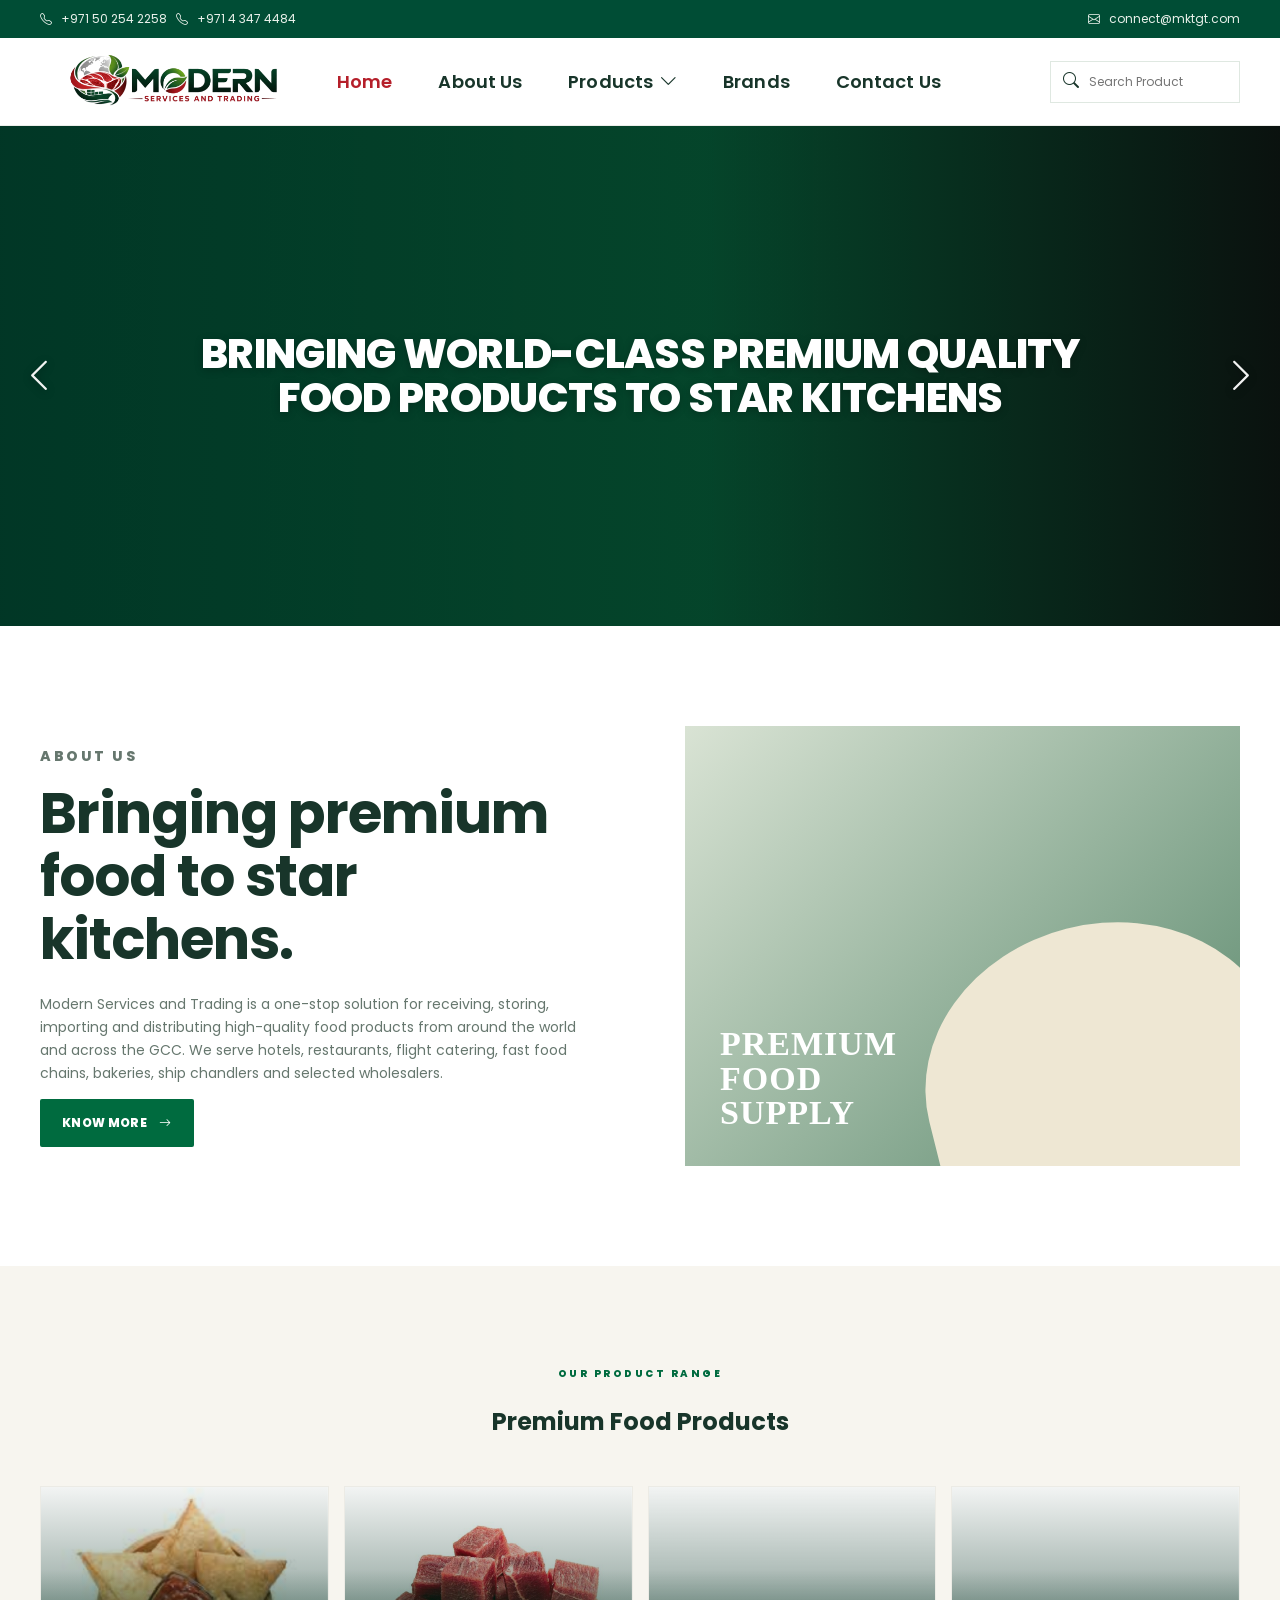
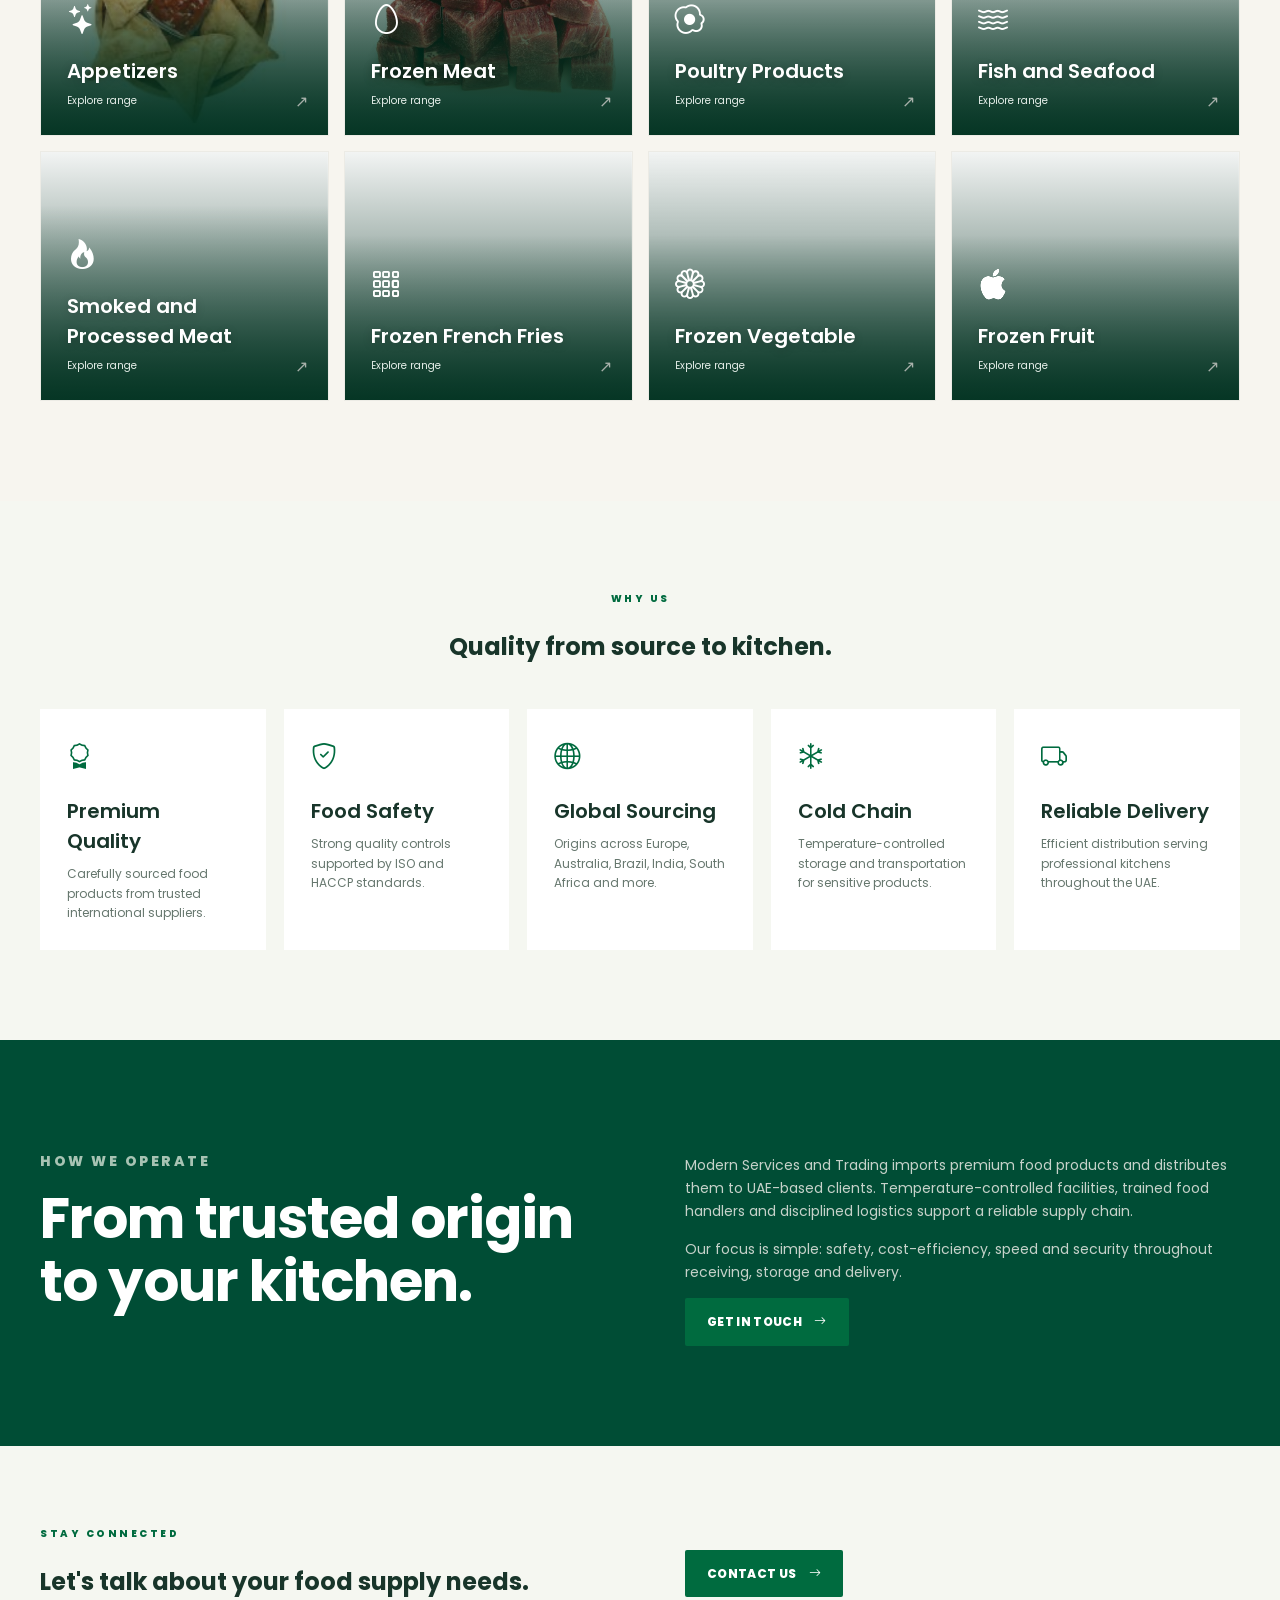
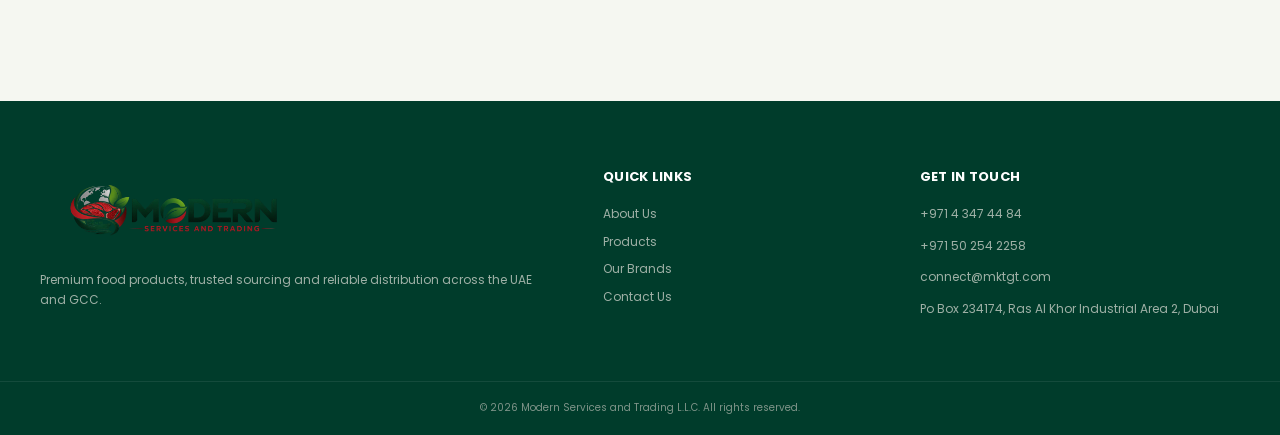
<file: index.html>
<!DOCTYPE html>
<html lang="en">
 <head>
  <meta charset="utf-8"/>
  <meta content="width=device-width,initial-scale=1" name="viewport"/>
  <meta content="Modern Services and Trading - premium food products and distribution across UAE and GCC" name="description"/>
  <title>
   Modern Services and Trading
  </title>
  <link href="css/style.css" rel="stylesheet"/>
  <link href="https://cdn.jsdelivr.net/npm/bootstrap-icons@1.11.3/font/bootstrap-icons.min.css" rel="stylesheet"/>
 </head>
 <body>
  <div id="siteHeader">
  </div>
  <main>
   <section class="hero" id="heroSlider">
   </section>
   <div class="hero-dots" id="heroDots">
   </div>
   <section class="section">
    <div class="container split">
     <div>
      <p class="eyebrow">
       ABOUT US
      </p>
      <h2>
       Bringing premium food to star kitchens.
      </h2>
      <p>
       Modern Services and Trading is a one-stop solution for receiving, storing, importing and distributing high-quality food products from around the world and across the GCC. We serve hotels, restaurants, flight catering, fast food chains, bakeries, ship chandlers and selected wholesalers.
      </p>
      <a class="btn" href="about.html">
       KNOW MORE
       <i class="bi bi-arrow-right">
       </i>
      </a>
     </div>
     <div class="photo">
     </div>
    </div>
   </section>
   <section class="category-section">
    <div class="container">
     <p class="eyebrow center">
      OUR PRODUCT RANGE
     </p>
     <h2 class="center">
      Premium Food Products
     </h2>
     <div class="category-grid" id="homeCategories">
     </div>
    </div>
   </section>
   <section class="feature-strip">
    <div class="container">
     <p class="eyebrow center">
      WHY US
     </p>
     <h2 class="center">
      Quality from source to kitchen.
     </h2>
     <div class="feature-grid">
      <article class="feature">
       <i class="bi bi-award">
       </i>
       <h3>
        Premium Quality
       </h3>
       <p>
        Carefully sourced food products from trusted international suppliers.
       </p>
      </article>
      <article class="feature">
       <i class="bi bi-shield-check">
       </i>
       <h3>
        Food Safety
       </h3>
       <p>
        Strong quality controls supported by ISO and HACCP standards.
       </p>
      </article>
      <article class="feature">
       <i class="bi bi-globe2">
       </i>
       <h3>
        Global Sourcing
       </h3>
       <p>
        Origins across Europe, Australia, Brazil, India, South Africa and more.
       </p>
      </article>
      <article class="feature">
       <i class="bi bi-snow">
       </i>
       <h3>
        Cold Chain
       </h3>
       <p>
        Temperature-controlled storage and transportation for sensitive products.
       </p>
      </article>
      <article class="feature">
       <i class="bi bi-truck">
       </i>
       <h3>
        Reliable Delivery
       </h3>
       <p>
        Efficient distribution serving professional kitchens throughout the UAE.
       </p>
      </article>
     </div>
    </div>
   </section>
   <section class="dark">
    <div class="container split">
     <div>
      <p class="eyebrow">
       HOW WE OPERATE
      </p>
      <h2>
       From trusted origin to your kitchen.
      </h2>
     </div>
     <div>
      <p>
       Modern Services and Trading imports premium food products and distributes them to UAE-based clients. Temperature-controlled facilities, trained food handlers and disciplined logistics support a reliable supply chain.
      </p>
      <p>
       Our focus is simple: safety, cost-efficiency, speed and security throughout receiving, storage and delivery.
      </p>
      <a class="btn" href="contact.html">
       GET IN TOUCH
       <i class="bi bi-arrow-right">
       </i>
      </a>
     </div>
    </div>
   </section>
   <section class="cta">
    <div class="container split">
     <div>
      <p class="eyebrow">
       STAY CONNECTED
      </p>
      <h2>
       Let's talk about your food supply needs.
      </h2>
     </div>
     <div>
      <a class="btn" href="contact.html">
       CONTACT US
       <i class="bi bi-arrow-right">
       </i>
      </a>
     </div>
    </div>
   </section>
  </main>
  <div id="siteFooter">
  </div>
  <script src="https://code.jquery.com/jquery-3.7.1.min.js">
  </script>
  <script src="js/data.js">
  </script>
  <script src="js/main.js">
  </script>
 </body>
</html>
</file>
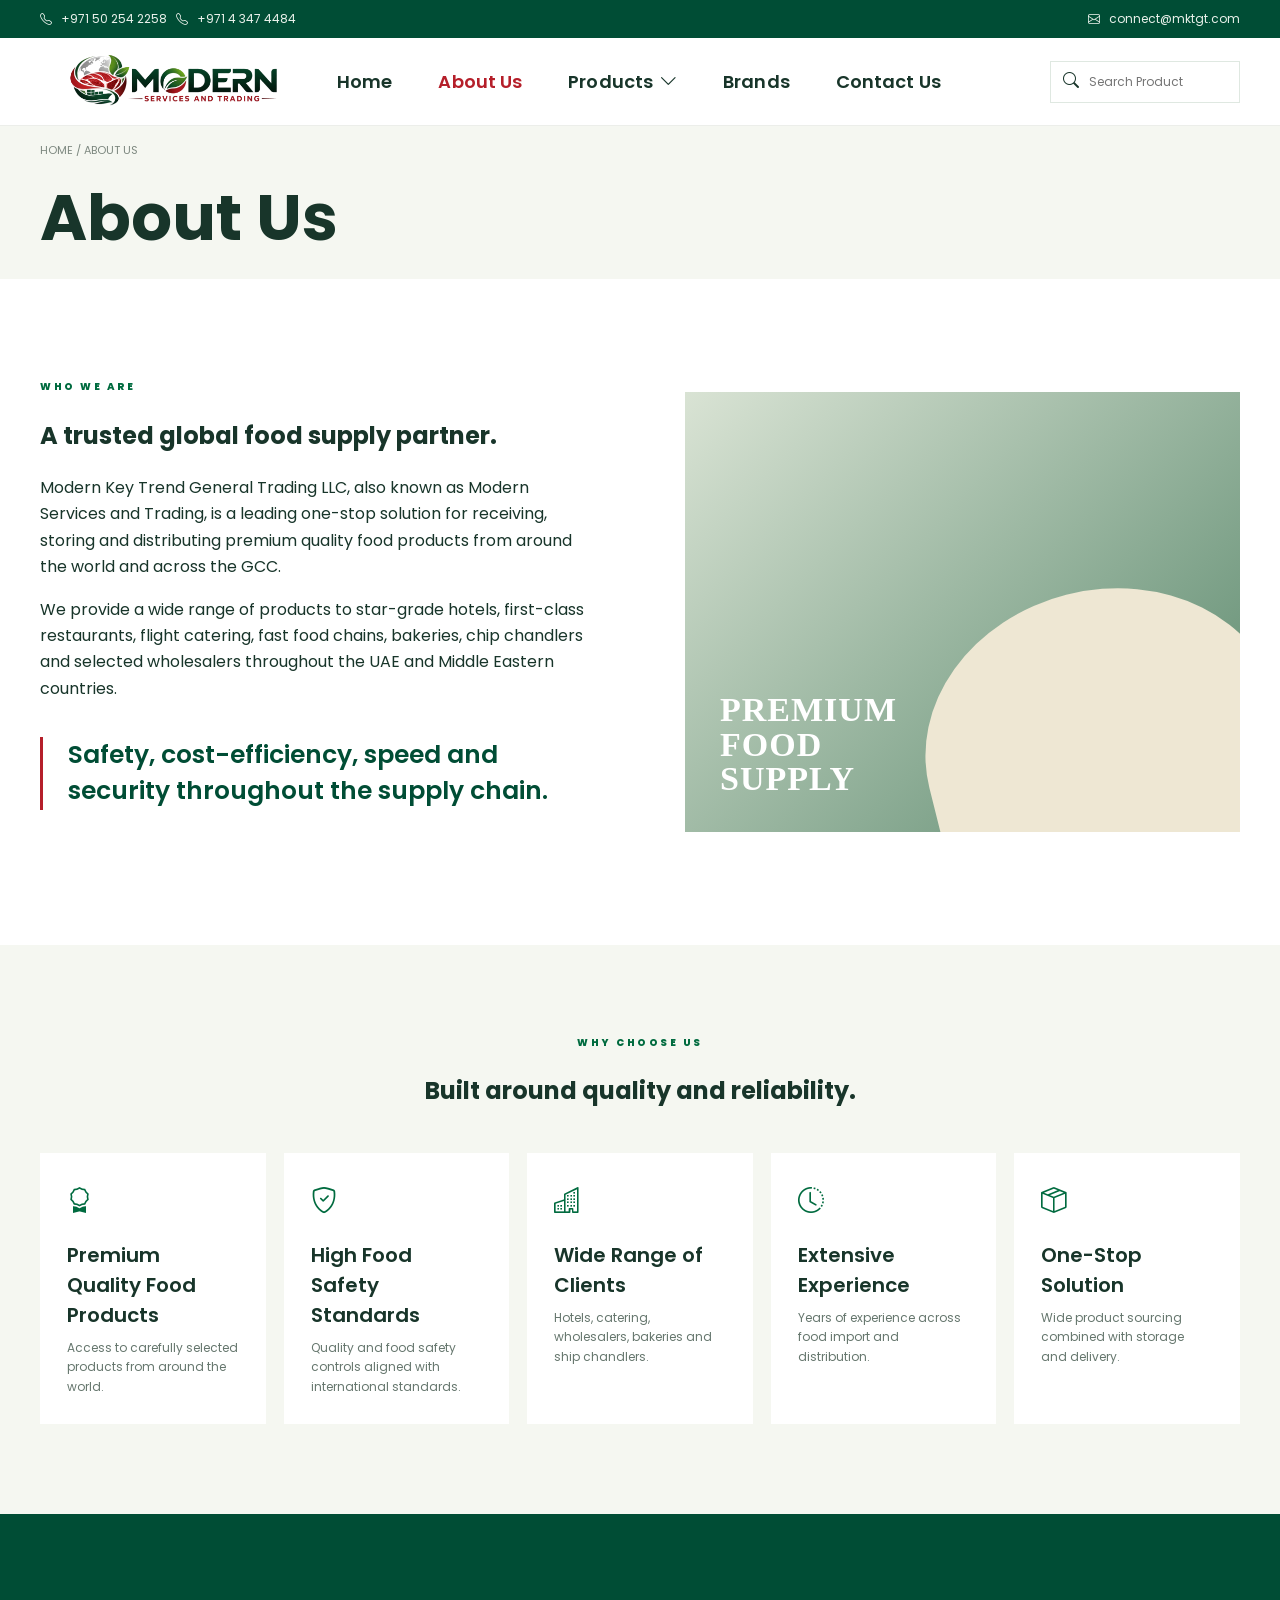
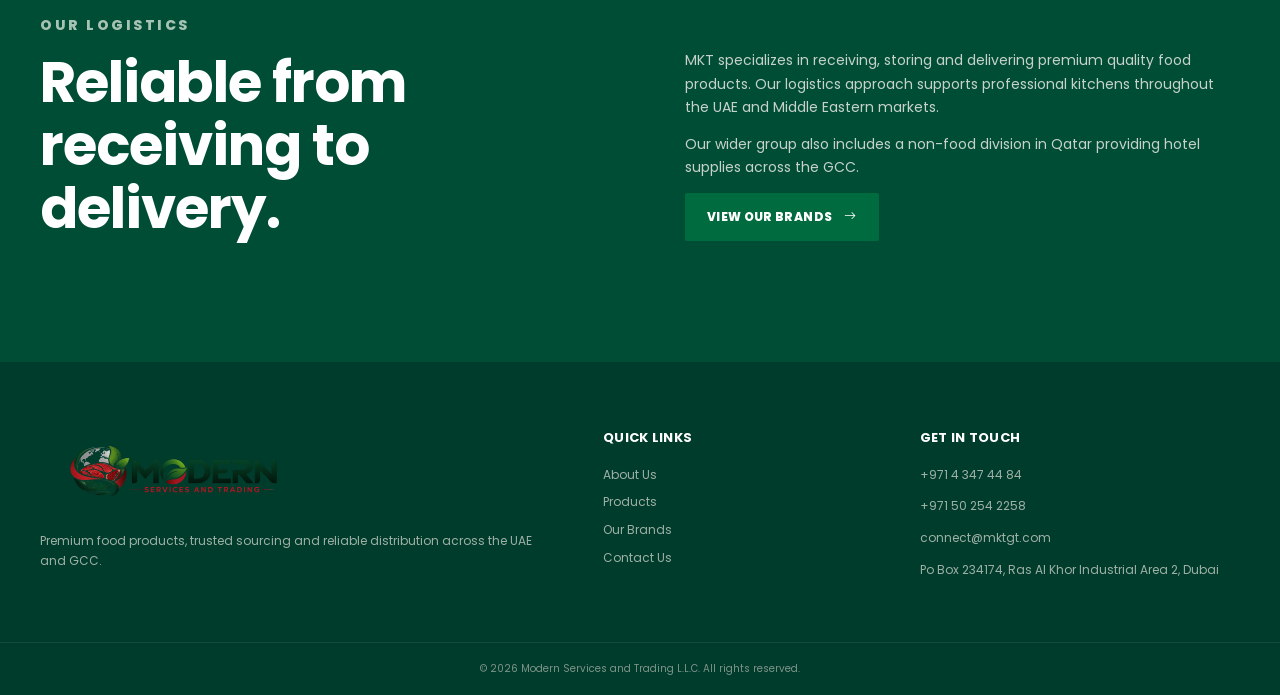
<file: about.html>
<!DOCTYPE html>
<html lang="en">
 <head>
  <meta charset="utf-8"/>
  <meta content="width=device-width,initial-scale=1" name="viewport"/>
  <title>
   About Us | Modern Services and Trading
  </title>
  <link href="css/style.css" rel="stylesheet"/>
  <link href="https://cdn.jsdelivr.net/npm/bootstrap-icons@1.11.3/font/bootstrap-icons.min.css" rel="stylesheet"/>
 </head>
 <body>
  <div id="siteHeader">
  </div>
  <main>
   <section class="pagehero">
    <div class="container">
     <p class="breadcrumbs">
      HOME / ABOUT US
     </p>
     <h1>
      About Us
     </h1>
    </div>
   </section>
   <section class="about-content">
    <div class="container split">
     <div>
      <p class="eyebrow">
       WHO WE ARE
      </p>
      <h2>
       A trusted global food supply partner.
      </h2>
      <p>
       Modern Key Trend General Trading LLC, also known as Modern Services and Trading, is a leading one-stop solution for receiving, storing and distributing premium quality food products from around the world and across the GCC.
      </p>
      <p>
       We provide a wide range of products to star-grade hotels, first-class restaurants, flight catering, fast food chains, bakeries, chip chandlers and selected wholesalers throughout the UAE and Middle Eastern countries.
      </p>
      <blockquote class="quote">
       Safety, cost-efficiency, speed and security throughout the supply chain.
      </blockquote>
     </div>
     <div class="photo">
     </div>
    </div>
   </section>
   <section class="feature-strip">
    <div class="container">
     <p class="eyebrow center">
      WHY CHOOSE US
     </p>
     <h2 class="center">
      Built around quality and reliability.
     </h2>
     <div class="feature-grid">
      <article class="feature">
       <i class="bi bi-award">
       </i>
       <h3>
        Premium Quality Food Products
       </h3>
       <p>
        Access to carefully selected products from around the world.
       </p>
      </article>
      <article class="feature">
       <i class="bi bi-shield-check">
       </i>
       <h3>
        High Food Safety Standards
       </h3>
       <p>
        Quality and food safety controls aligned with international standards.
       </p>
      </article>
      <article class="feature">
       <i class="bi bi-buildings">
       </i>
       <h3>
        Wide Range of Clients
       </h3>
       <p>
        Hotels, catering, wholesalers, bakeries and ship chandlers.
       </p>
      </article>
      <article class="feature">
       <i class="bi bi-clock-history">
       </i>
       <h3>
        Extensive Experience
       </h3>
       <p>
        Years of experience across food import and distribution.
       </p>
      </article>
      <article class="feature">
       <i class="bi bi-box-seam">
       </i>
       <h3>
        One-Stop Solution
       </h3>
       <p>
        Wide product sourcing combined with storage and delivery.
       </p>
      </article>
     </div>
    </div>
   </section>
   <section class="dark">
    <div class="container split">
     <div>
      <p class="eyebrow">
       OUR LOGISTICS
      </p>
      <h2>
       Reliable from receiving to delivery.
      </h2>
     </div>
     <div>
      <p>
       MKT specializes in receiving, storing and delivering premium quality food products. Our logistics approach supports professional kitchens throughout the UAE and Middle Eastern markets.
      </p>
      <p>
       Our wider group also includes a non-food division in Qatar providing hotel supplies across the GCC.
      </p>
      <a class="btn" href="brands.html">
       VIEW OUR BRANDS
       <i class="bi bi-arrow-right">
       </i>
      </a>
     </div>
    </div>
   </section>
  </main>
  <div id="siteFooter">
  </div>
  <script src="https://code.jquery.com/jquery-3.7.1.min.js">
  </script>
  <script src="js/data.js">
  </script>
  <script src="js/main.js">
  </script>
 </body>
</html>
</file>
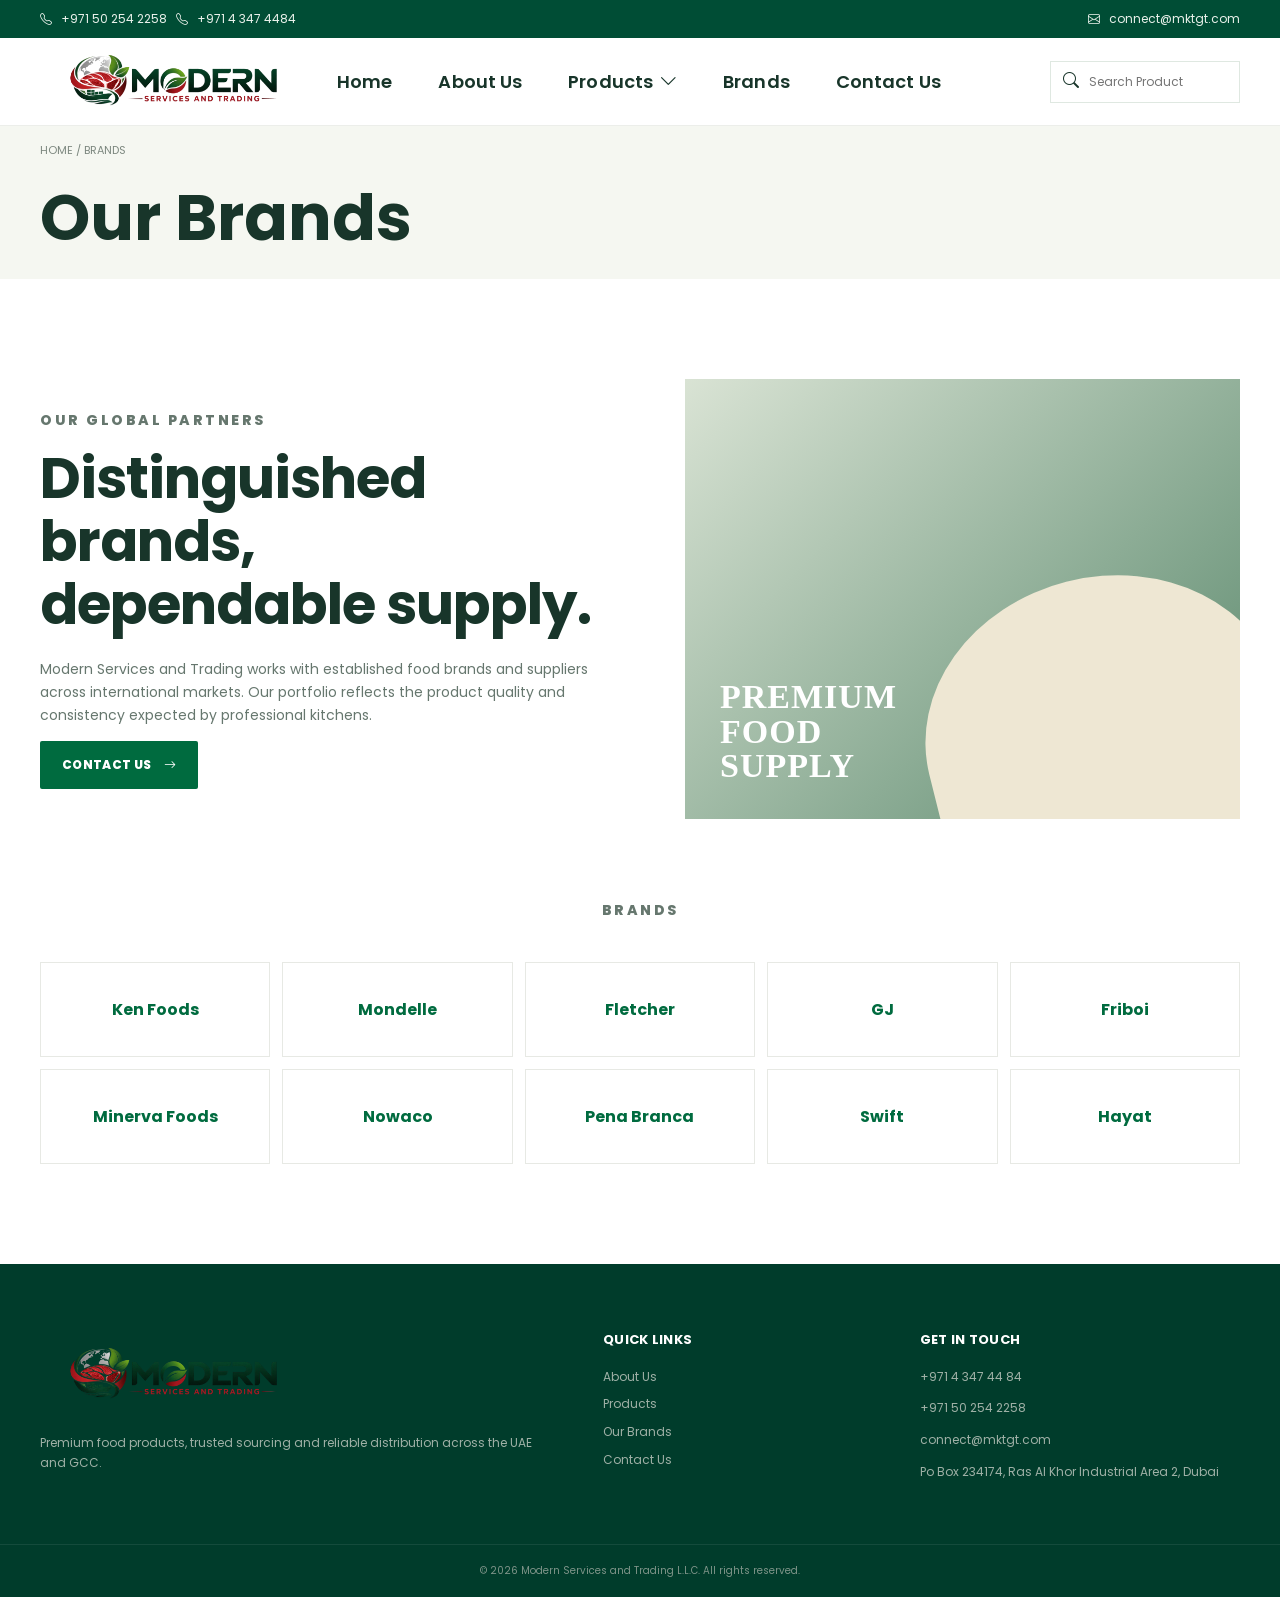
<file: brands.html>
<!DOCTYPE html>
<html lang="en">
 <head>
  <meta charset="utf-8"/>
  <meta content="width=device-width,initial-scale=1" name="viewport"/>
  <title>
   Brands | Modern Services and Trading
  </title>
  <link href="css/style.css" rel="stylesheet"/>
  <link href="https://cdn.jsdelivr.net/npm/bootstrap-icons@1.11.3/font/bootstrap-icons.min.css" rel="stylesheet"/>
 </head>
 <body>
  <div id="siteHeader">
  </div>
  <main>
   <section class="pagehero">
    <div class="container">
     <p class="breadcrumbs">
      HOME / BRANDS
     </p>
     <h1>
      Our Brands
     </h1>
    </div>
   </section>
   <section class="section">
    <div class="container split">
     <div>
      <p class="eyebrow">
       OUR GLOBAL PARTNERS
      </p>
      <h2>
       Distinguished brands, dependable supply.
      </h2>
      <p>
       Modern Services and Trading works with established food brands and suppliers across international markets. Our portfolio reflects the product quality and consistency expected by professional kitchens.
      </p>
      <a class="btn" href="contact.html">
       CONTACT US
       <i class="bi bi-arrow-right">
       </i>
      </a>
     </div>
     <div class="photo">
     </div>
    </div>
    <div class="container" style="margin-top:80px">
     <p class="eyebrow center">
      BRANDS
     </p>
     <div class="brand-row" id="brandsGrid">
     </div>
    </div>
   </section>
  </main>
  <div id="siteFooter">
  </div>
  <script src="https://code.jquery.com/jquery-3.7.1.min.js">
  </script>
  <script src="js/data.js">
  </script>
  <script src="js/main.js">
  </script>
 </body>
</html>
</file>
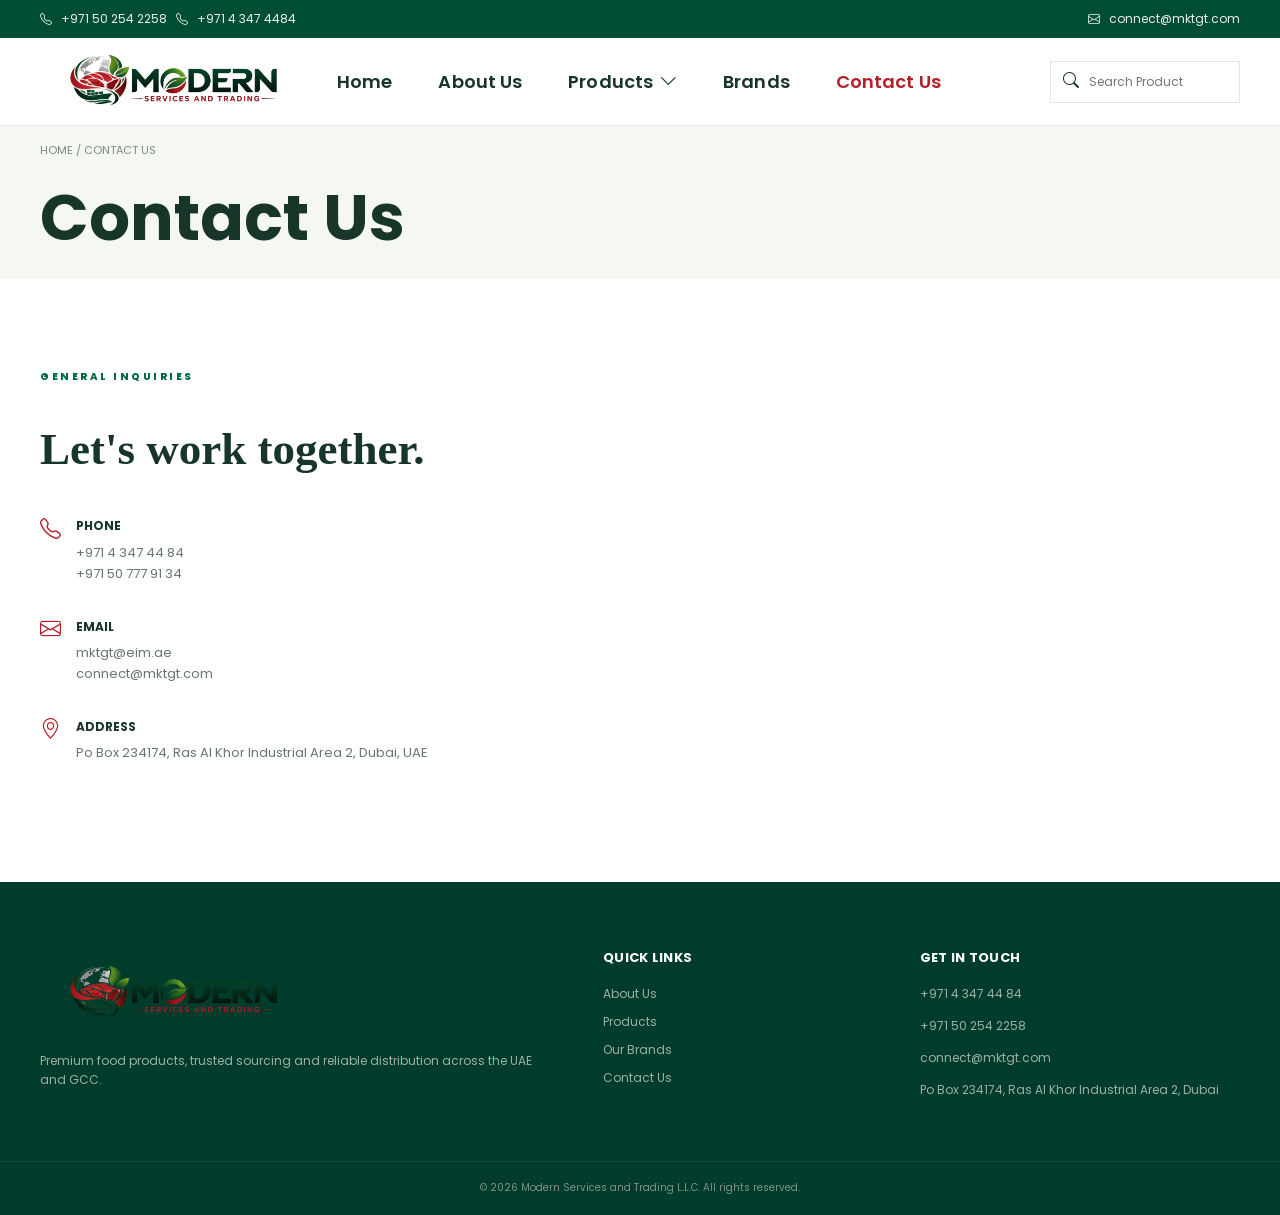
<file: contact.html>
<!DOCTYPE html>
<html lang="en">
 <head>
  <meta charset="utf-8"/>
  <meta content="width=device-width,initial-scale=1" name="viewport"/>
  <title>
   Contact Us | Modern Services and Trading
  </title>
  <link href="css/style.css" rel="stylesheet"/>
  <link href="https://cdn.jsdelivr.net/npm/bootstrap-icons@1.11.3/font/bootstrap-icons.min.css" rel="stylesheet"/>
 </head>
 <body>
  <div id="siteHeader">
  </div>
  <main>
   <section class="pagehero">
    <div class="container">
     <p class="breadcrumbs">
      HOME / CONTACT US
     </p>
     <h1>
      Contact Us
     </h1>
    </div>
   </section>
   <section class="contact-grid container">
    <div>
     <p class="eyebrow">
      GENERAL INQUIRIES
     </p>
     <h2 style="font:600 45px Georgia,serif">
      Let's work together.
     </h2>
     <div class="contact-item">
      <i class="bi bi-telephone">
      </i>
      <div>
       <strong>
        PHONE
       </strong>
       <p>
        +971 4 347 44 84
        <br/>
        +971 50 777 91 34
       </p>
      </div>
     </div>
     <div class="contact-item">
      <i class="bi bi-envelope">
      </i>
      <div>
       <strong>
        EMAIL
       </strong>
       <p>
        mktgt@eim.ae
        <br/>
        connect@mktgt.com
       </p>
      </div>
     </div>
     <div class="contact-item">
      <i class="bi bi-geo-alt">
      </i>
      <div>
       <strong>
        ADDRESS
       </strong>
       <p>
        Po Box 234174, Ras Al Khor Industrial Area 2, Dubai, UAE
       </p>
      </div>
     </div>
    </div>
    
   </section>
  </main>
  <div id="siteFooter">
  </div>
  <script src="https://code.jquery.com/jquery-3.7.1.min.js">
  </script>
  <script src="js/data.js">
  </script>
  <script src="js/main.js">
  </script>
 </body>
</html>
</file>
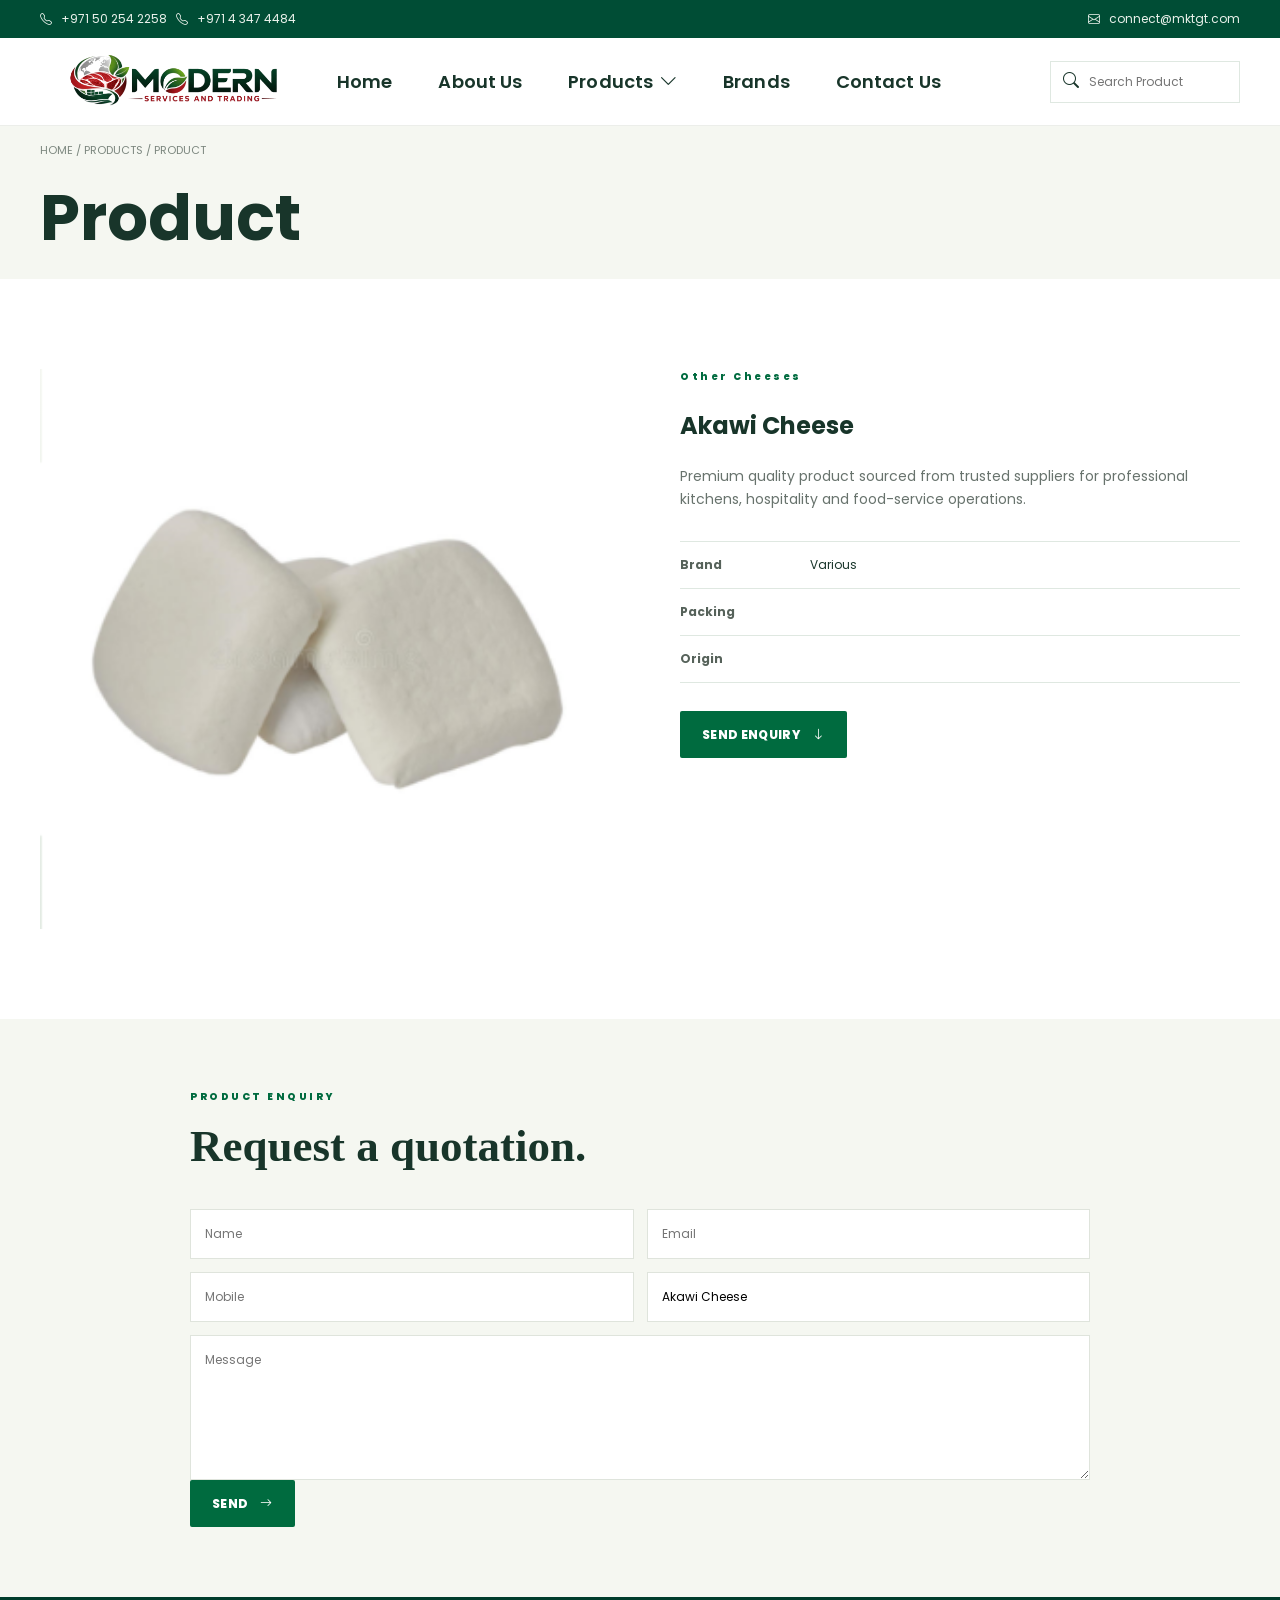
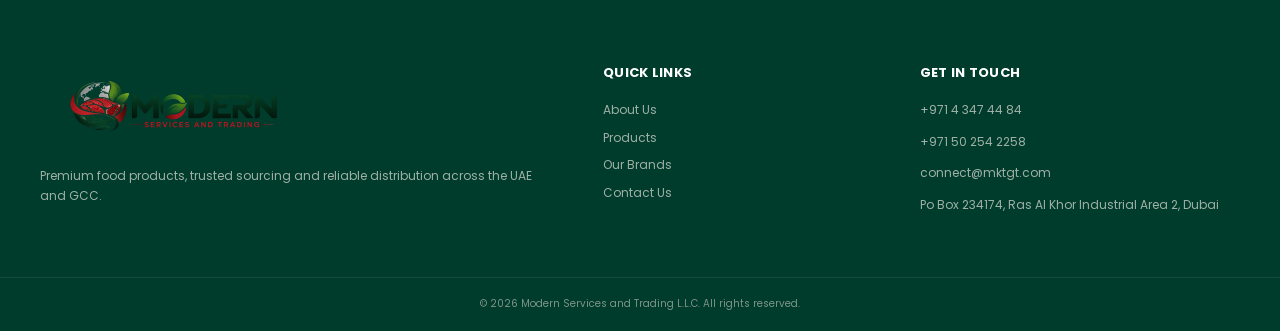
<file: product-detail.html>
<!DOCTYPE html>
<html lang="en">
 <head>
  <meta charset="utf-8"/>
  <meta content="width=device-width,initial-scale=1" name="viewport"/>
  <title id="pageTitle">
   Product | Modern Services and Trading
  </title>
  <link href="css/style.css" rel="stylesheet"/>
  <link href="https://cdn.jsdelivr.net/npm/bootstrap-icons@1.11.3/font/bootstrap-icons.min.css" rel="stylesheet"/>
 </head>
 <body>
  <div id="siteHeader">
  </div>
  <main>
   <section class="pagehero">
    <div class="container">
     <p class="breadcrumbs">
      HOME / PRODUCTS / PRODUCT
     </p>
     <h1 id="pageTitle">
      Product
     </h1>
    </div>
   </section>
   <section class="detail-grid container">
    <div class="detail-art" id="detailImage">
     <i class="bi bi-box">
     </i>
    </div>
    <div>
     <p class="eyebrow" id="detailCat">
      PRODUCT
     </p>
     <h1 id="detailTitle">
      Product
     </h1>
     <p id="detailDesc" style="color:#68736d;font-size:14px">
     </p>
     <div class="meta">
      <div>
       Brand
      </div>
      <div id="metaBrand">
       Various
      </div>
      <div>
       Packing
      </div>
      <div id="metaPacking">
       —
      </div>
      <div>
       Origin
      </div>
      <div id="metaOrigin">
       —
      </div>
     </div>
     <a class="btn" href="#enquiry" style="margin-top:28px">
      SEND ENQUIRY
      <i class="bi bi-arrow-down">
      </i>
     </a>
    </div>
   </section>
   <section class="enquiry" id="enquiry">
    <div class="container" style="max-width:900px">
     <p class="eyebrow">
      PRODUCT ENQUIRY
     </p>
     <h2 style="font:600 45px Georgia,serif;margin-top:0">
      Request a quotation.
     </h2>
     <form class="form quote-form">
      <div class="form-grid">
       <input placeholder="Name" required=""/>
       <input placeholder="Email" required="" type="email"/>
       <input placeholder="Mobile" required=""/>
       <input id="quoteProduct" placeholder="Product Name"/>
       <textarea placeholder="Message"></textarea>
      </div>
      <button class="btn" type="submit">
       SEND
       <i class="bi bi-arrow-right">
       </i>
      </button>
      <div class="notice" style="display:none">
      </div>
     </form>
    </div>
   </section>
  </main>
  <div id="siteFooter">
  </div>
  <script src="https://code.jquery.com/jquery-3.7.1.min.js">
  </script>
  <script src="js/data.js">
  </script>
  <script src="js/main.js">
  </script>
 </body>
</html>
</file>
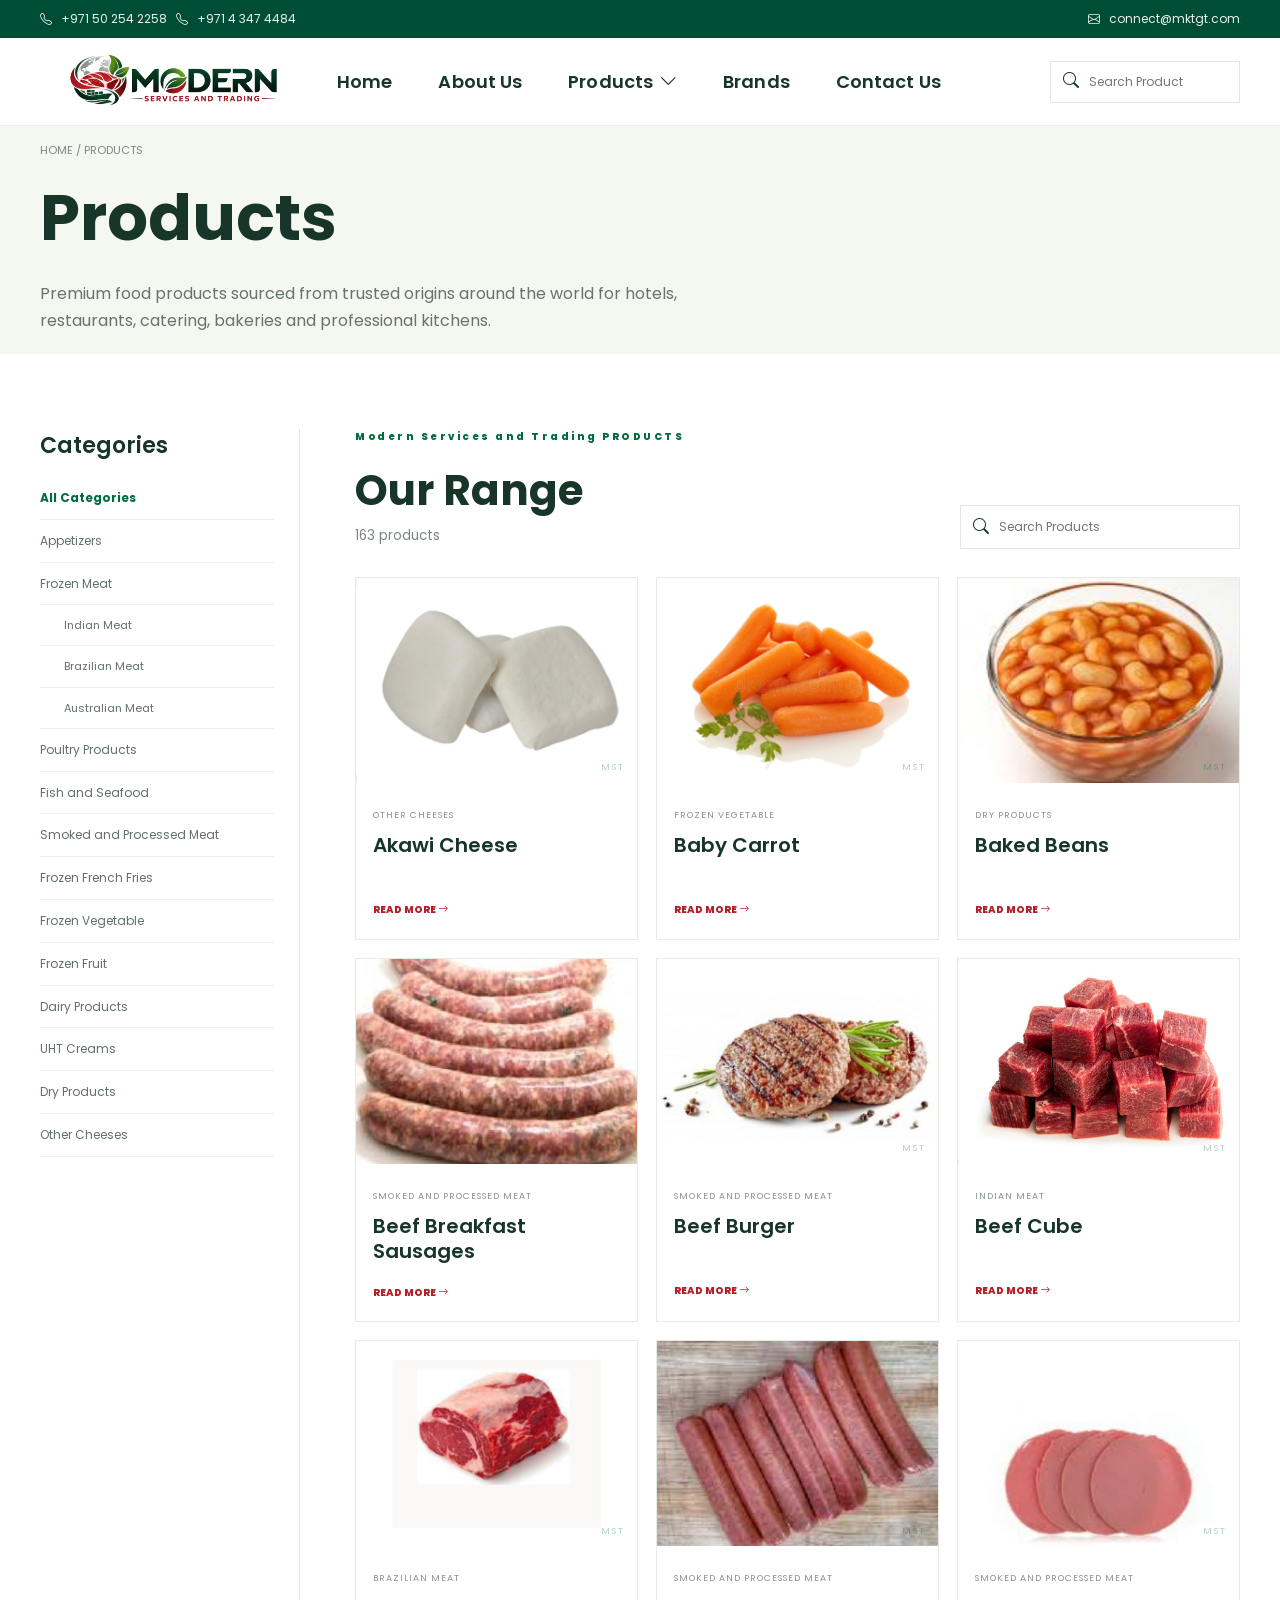
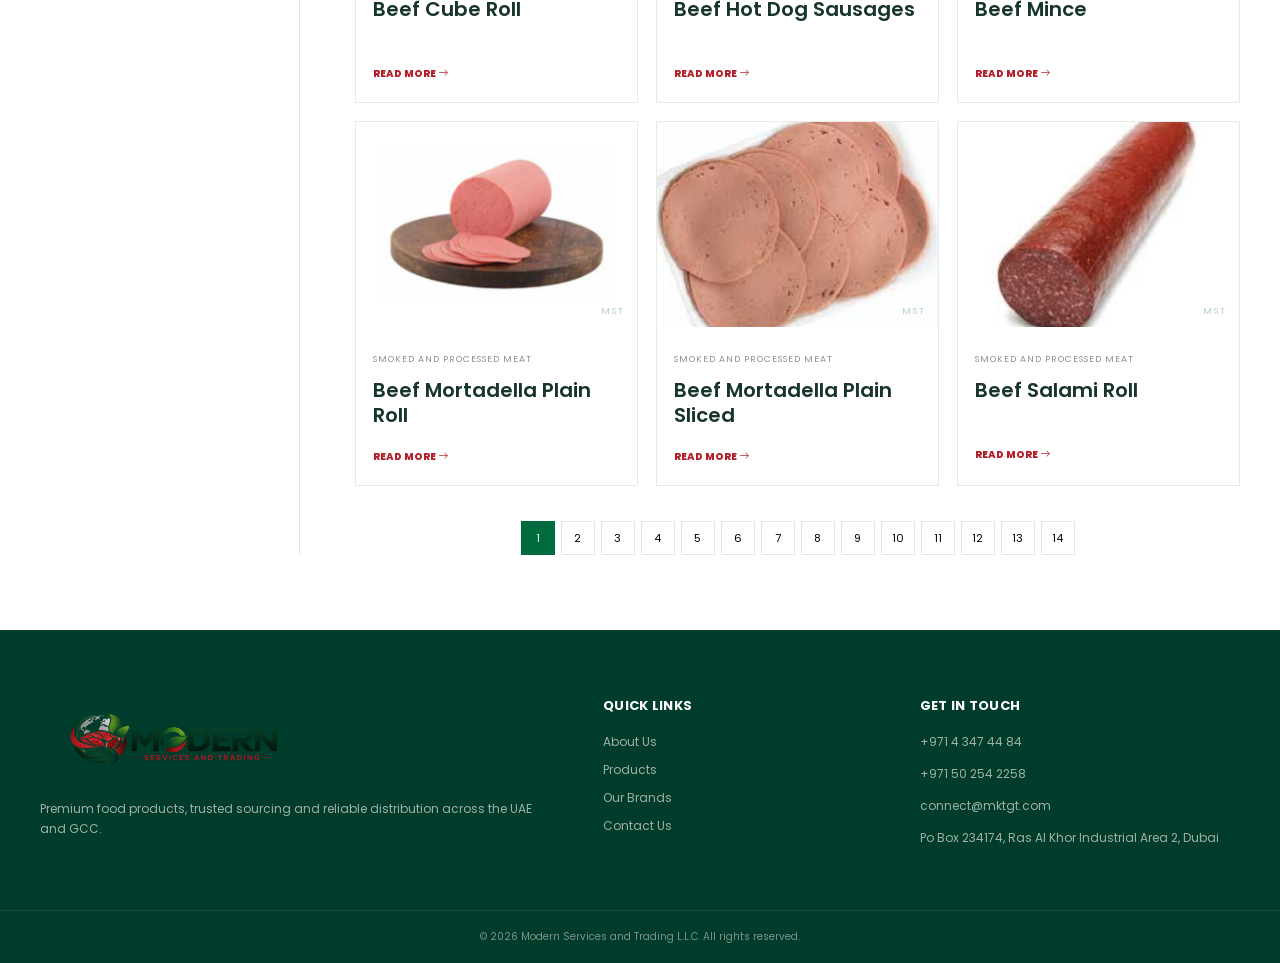
<file: products.html>
<!DOCTYPE html>
<html lang="en">
 <head>
  <meta charset="utf-8"/>
  <meta content="width=device-width,initial-scale=1" name="viewport"/>
  <title>
   Products | Modern Services and Trading
  </title>
  <link href="css/style.css" rel="stylesheet"/>
  <link href="https://cdn.jsdelivr.net/npm/bootstrap-icons@1.11.3/font/bootstrap-icons.min.css" rel="stylesheet"/>
 </head>
 <body>
  <div id="siteHeader">
  </div>
  <main class="products-area">
   <section class="pagehero">
    <div class="container">
     <p class="breadcrumbs">
      HOME / PRODUCTS
     </p>
     <h1>
      Products
     </h1>
     <p style="max-width:720px;color:#68736d">
      Premium food products sourced from trusted origins around the world for hotels, restaurants, catering, bakeries and professional kitchens.
     </p>
    </div>
   </section>
   <section class="product-layout container">
    <aside class="sidebar">
     <h3>
      Categories
     </h3>
     <div class="filter-list" id="filterList">
     </div>
    </aside>
    <section>
     <div class="products-head">
      <div>
       <p class="eyebrow">
        Modern Services and Trading PRODUCTS
       </p>
       <h2>
        Our Range
       </h2>
       <small id="resultCount" style="color:#7b867f">
       </small>
      </div>
      <div class="product-search">
       <i class="bi bi-search">
       </i>
       <input id="productSearch" placeholder="Search Products"/>
      </div>
     </div>
     <div class="product-grid" id="productGrid">
     </div>
     <div class="pagination" id="pagination">
     </div>
    </section>
   </section>
  </main>
  <div id="siteFooter">
  </div>
  <script src="https://code.jquery.com/jquery-3.7.1.min.js">
  </script>
  <script src="js/data.js">
  </script>
  <script src="js/main.js">
  </script>
 </body>
</html>
</file>
<file: css/style.css>
@import url("https://fonts.googleapis.com/css2?family=Poppins:wght@300;400;500;600;700;800&display=swap");
:root {
    --green:#006b3f;
    --green2:#168b43;
    --deep:#004d35;
    --lime:#68b82e;
    --red:#b51f2a;
    --red2:#8f1822;
    --sage:#e4f0df;
    --cream:#f5f7f1;
    --paper:#fbfcf9;
    --ink:#18352a;
    --muted:#66776e;
    --line:#dfe8e1;
    --white:#fff;
    --gold:#b6a35d
}
* {
    box-sizing:border-box
}
html {
    scroll-behavior:smooth
}
body {
    margin:0;
    color:var(--ink);
    font-family:Poppins,Arial,Helvetica,sans-serif;
    line-height:1.65;
    background:#fff
}
a {
    text-decoration:none;
    color:inherit
}
button,input,textarea,select {
    font:inherit
}
.container {
    width:min(1200px,calc(100% - 44px));
    margin:auto
}
.topbar {
    background:var(--deep);
    color:#e8f0ea;
    font-size:12px
}
.topin {
    min-height:38px;
    display:flex;
    align-items:center;
    justify-content:space-between;
    gap:20px
}
.topin div {
    display:flex;
    gap:9px;
    align-items:center
}
.nav {
    height:88px;
    background:#fff;
    border-bottom:1px solid #eceeea;
    position:sticky;
    top:0;
    z-index:50
}
.navin {
    height:100%;
    display:flex;
    align-items:center;
    gap:32px
}
.logo {
    width:150px;
    color:var(--deep);
    display:flex;
    flex-direction:column;
    line-height:.88
}
.logo-image {
    width:245px;
    height:70px;
    display:flex;
    align-items:center;
    overflow:hidden;
    background:#fff
}
.logo-image img {
    display:block;
    width:100%;
    height:100%;
    object-fit:contain;
    object-position:center
}
.logo strong {
    font:800 38px Poppins,Arial,sans-serif;
    letter-spacing:-3px
}
.logo span {
    font-size:8px;
    letter-spacing:3px;
    font-weight:700;
    margin-left:3px
}
.navlinks {
    display:flex;
    align-items:center;
    gap:46px;
    flex:1;
    font-size:18px;
    font-weight:700
}
.navlinks>a,.navdrop>a {
    transition:.2s
}
.navlinks>a:hover,.navlinks>a.active,.navdrop>a:hover {
    color:var(--green)
}
.navdrop {
    height:100%;
    display:flex;
    align-items:center;
    position:relative
}
.navdrop>a {
    display:flex;
    gap:6px;
    align-items:center;
    height:100%
}
.navdrop:after {
    content:"";
    position:absolute;
    left:-28px;
    right:-28px;
    top:100%;
    height:18px;
    display:block
}
.dropdown {
    position:absolute;
    display:grid;
    visibility:hidden;
    opacity:0;
    pointer-events:none;
    top:calc(100% + 8px);
    left:-25px;
    background:#fff;
    width:310px;
    padding:10px;
    border:1px solid var(--line);
    box-shadow:0 20px 45px #102c1c1c;
    grid-template-columns:1fr 1fr;
    transform:translateY(-5px);
    transition:opacity .16s ease,transform .16s ease,visibility .16s ease;
    z-index:100
}
.navdrop:hover .dropdown,.navdrop:focus-within .dropdown,.navdrop.open .dropdown {
    visibility:visible;
    opacity:1;
    pointer-events:auto;
    transform:translateY(0)
}
.dropdown a {
    padding:10px;
    font-size:11px;
    color:#526159;
    display:flex;
    align-items:center;
    gap:8px
}
.dropdown a:hover {
    background:var(--cream);
    color:var(--green)
}
.dropdown a:hover {
    background:var(--cream);
    color:var(--green)
}
.navsearch {
    height:42px;
    width:190px;
    border:1px solid var(--line);
    display:flex;
    align-items:center;
    padding:0 12px;
    gap:8px
}
.navsearch input {
    border:0;
    outline:0;
    width:100%;
    font-size:12px
}
.hamb {
    display:none;
    border:0;
    background:none;
    font-size:28px;
    color:var(--deep)
}
.hero {
    height:640px;
    position:relative;
    overflow:hidden;
    background:#164f38
}
.hero-slide {
    position:absolute;
    inset:0;
    display:flex;
    align-items:center;
    opacity:0;
    transition:opacity .8s
}
.hero-slide.active {
    opacity:1
}
.hero-slide:nth-child(1) {
    background:radial-gradient(circle at 78% 45%,#dfd9c3 0 8%,transparent 9%),linear-gradient(110deg,#073a27 0%,#195c40 58%,#83977b 100%)
}
.hero-slide:nth-child(2) {
    background:radial-gradient(circle at 78% 52%,#eadfca 0 13%,transparent 14%),linear-gradient(110deg,#0a3928,#2d6849 58%,#8b9678)
}
.hero-slide:nth-child(3) {
    background:radial-gradient(circle at 80% 42%,#e9e1d0 0 11%,transparent 12%),linear-gradient(110deg,#0b3b29,#557b5c 60%,#b2a88d)
}
.hero:after {
    content:"";
    position:absolute;
    inset:0;
    background:linear-gradient(90deg,#042d20d9 0%,#0d432f77 52%,transparent 100%);
    pointer-events:none
}
.hero-content {
    position:relative;
    z-index:2;
    color:#fff;
    max-width:780px;
    padding-top:40px
}
.kicker {
    font-size:10px;
    letter-spacing:3px;
    font-weight:800;
    margin:0 0 15px;
    color:#718078
}
.hero .kicker {
    color:#c8dbcf
}
.hero h1 {
    font:700 clamp(43px,5.4vw,72px)/1.08 Poppins,Arial,sans-serif;
    margin:0 0 30px;
    text-transform:uppercase;
    letter-spacing:-1px
}
.hero p {
    max-width:590px;
    color:#e2ece5;
    font-size:15px;
    margin:0 0 30px
}
.btn {
    display:inline-flex;
    align-items:center;
    justify-content:center;
    gap:12px;
    background:var(--green);
    color:#fff;
    padding:14px 22px;
    font-size:12px;
    font-weight:800;
    border:0;
    cursor:pointer
}
.btn:hover {
    background:var(--deep)
}
.btn.outline {
    background:transparent;
    border:1px solid #fff
}
.hero-dots {
    position:absolute;
    z-index:3;
    bottom:32px;
    left:50%;
    display:flex;
    gap:7px
}
.hero-dots button {
    width:7px;
    height:7px;
    border-radius:50%;
    border:0;
    padding:0;
    background:#ffffff66
}
.hero-dots button.active {
    background:#fff
}
.section {
    padding:100px 0
}
.split {
    display:grid;
    grid-template-columns:1fr 1fr;
    gap:90px;
    align-items:center
}
.section h2,.dark h2 {
    font:700 clamp(38px,4.4vw,58px)/1.12 Poppins,Arial,sans-serif;
    margin:0 0 22px;
    letter-spacing:-1px
}
.section p {
    font-size:14px;
    color:var(--muted)
}
.eyebrow {
    font-size:10px;
    letter-spacing:3px;
    font-weight:800;
    color:#728078;
    margin:0 0 14px
}
.photo {
    min-height:440px;
    position:relative;
    overflow:hidden;
    background:linear-gradient(135deg,#d9e3d4,#5b896d)
}
.photo:before {
    content:"";
    position:absolute;
    width:65%;
    height:70%;
    right:-8%;
    bottom:-15%;
    background:#eee7d3;
    border-radius:50% 50% 0 0;
    transform:rotate(-14deg)
}
.photo:after {
    content:"PREMIUM\A FOOD\A SUPPLY";
    white-space:pre;
    position:absolute;
    left:35px;
    bottom:35px;
    color:#fff;
    font:700 34px/1.02 Georgia,serif;
    letter-spacing:1px
}
.feature-strip {
    background:var(--cream);
    padding:90px 0
}
.feature-grid {
    display:grid;
    grid-template-columns:repeat(5,1fr);
    gap:18px;
    margin-top:42px
}
.feature {
    background:#fff;
    padding:27px;
    min-height:220px
}
.feature i {
    font-size:26px;
    color:var(--green)
}
.feature h3 {
    font:600 20px Poppins,Arial,sans-serif;
    margin:17px 0 8px
}
.feature p {
    font-size:12px;
    color:var(--muted);
    margin:0
}
.category-section {
    background:#f7f5ef;
    padding:100px 0
}
.center {
    text-align:center
}
.category-grid {
    display:grid;
    grid-template-columns:repeat(4,1fr);
    gap:15px;
    margin-top:44px
}
.category-card {
    min-height:185px;
    background:#fff;
    position:relative;
    padding:24px;
    overflow:hidden;
    border:1px solid #ecebe5;
    transition:.25s
}
.category-card:hover {
    transform:translateY(-5px);
    box-shadow:0 18px 35px #163a2412
}
.category-icon {
    font-size:30px;
    color:var(--green);
    margin-bottom:30px
}
.category-card h3 {
    font:600 20px Poppins,Arial,sans-serif;
    margin:0
}
.category-card span {
    display:block;
    font-size:10px;
    color:#89928c;
    margin-top:7px
}
.category-card:after {
    content:"↗";
    position:absolute;
    right:20px;
    bottom:20px;
    color:#a8b1aa
}
.dark {
    background:var(--deep);
    color:#fff;
    padding:100px 0
}
.dark .eyebrow {
    color:#a7c3b3
}
.dark p {
    color:#c6d2ca;
    font-size:14px
}
.brand-row {
    display:grid;
    grid-template-columns:repeat(5,1fr);
    gap:12px;
    margin-top:40px
}
.brand-chip {
    background:#fff;
    border:1px solid #e7e9e4;
    min-height:95px;
    display:flex;
    align-items:center;
    justify-content:center;
    font:700 16px Georgia,serif;
    color:#6d776f
}
.cta {
    background:var(--cream);
    padding:80px 0
}
.cta .split {
    align-items:center
}
.footer {
    background:#062d1f;
    color:#cbd8d0;
    padding-top:65px
}
.footgrid {
    display:grid;
    grid-template-columns:2fr 1fr 1.3fr;
    gap:70px;
    padding-bottom:50px
}
.footer .logo {
    color:#fff;
    margin-bottom:20px
}
.footer h4 {
    color:#fff;
    margin:0 0 16px;
    font-size:13px
}
.footer p,.footer a {
    font-size:12px;
    color:#9eb0a6
}
.footer a {
    display:block;
    margin:8px 0
}
.copyright {
    border-top:1px solid #ffffff14;
    padding:18px 0;
    text-align:center;
    color:#7e9489;
    font-size:10px
}
.pagehero {
    background:var(--cream);
    padding:4px 0
}
.pagehero h1 {
    font:700 clamp(42px,5vw,65px) Poppins,Arial,sans-serif;
    margin:0 0 10px
}
.breadcrumbs {
    font-size:11px;
    color:#7c877f
}
.about-content {
    padding:100px 0
}
.quote {
    border-left:3px solid var(--green2);
    padding-left:25px;
    font:600 25px/1.45 Poppins,Arial,sans-serif;
    color:var(--deep);
    margin:35px 0
}
.product-layout {
    display:grid;
    grid-template-columns:260px 1fr;
    gap:55px;
    padding:75px 0
}
.sidebar {
    border-right:1px solid var(--line);
    padding-right:25px
}
.sidebar h3 {
    font:600 22px Poppins,Arial,sans-serif;
    margin:0 0 15px
}
.filter-list button {
    display:block;
    width:100%;
    text-align:left;
    background:none;
    border:0;
    border-bottom:1px solid #eef0ec;
    padding:11px 0;
    color:#637068;
    font-size:12px;
    cursor:pointer
}
.filter-list button.active,.filter-list button:hover {
    color:var(--green);
    font-weight:700
}
.products-head {
    display:flex;
    align-items:end;
    justify-content:space-between;
    gap:20px;
    margin-bottom:28px
}
.products-head h2 {
    font:700 42px Poppins,Arial,sans-serif;
    margin:0
}
.product-search {
    height:44px;
    border:1px solid var(--line);
    display:flex;
    align-items:center;
    padding:0 12px;
    gap:8px;
    width:280px
}
.product-search input {
    border:0;
    outline:0;
    width:100%;
    font-size:12px
}
.product-grid {
    display:grid;
    grid-template-columns:repeat(3,1fr);
    gap:18px
}
.product-card {
    border:1px solid #e7ebe5;
    background:#fff;
    transition:.25s
}
.product-card:hover {
    transform:translateY(-4px);
    box-shadow:0 15px 35px #183d2510
}
.product-art {
    height:205px;
    background:linear-gradient(145deg,#eef1e9,#c5d7c8);
    display:flex;
    align-items:center;
    justify-content:center;
    color:var(--green);
    font-size:58px;
    position:relative
}
.product-art:after {
    content:"MST";
    position:absolute;
    right:12px;
    bottom:8px;
    font-size:9px;
    letter-spacing:2px;
    opacity:.3
}
.product-body {
    padding:17px
}
.product-body small {
    font-size:9px;
    text-transform:uppercase;
    letter-spacing:1px;
    color:#89948d
}
.product-body h3 {
    font:600 20px/1.25 Poppins,Arial,sans-serif;
    min-height:48px;
    margin:7px 0 14px
}
.product-body a {
    font-size:10px;
    font-weight:800;
    color:var(--green)
}
.pagination {
    display:flex;
    justify-content:center;
    gap:6px;
    margin-top:35px
}
.pagination button {
    width:34px;
    height:34px;
    background:#fff;
    border:1px solid var(--line);
    cursor:pointer;
    font-size:11px
}
.pagination button.active {
    background:var(--green);
    border-color:var(--green);
    color:#fff
}
.empty {
    grid-column:1/-1;
    text-align:center;
    padding:50px;
    color:var(--muted)
}
.detail-grid {
    display:grid;
    grid-template-columns:1fr 1fr;
    gap:80px;
    padding:90px 0
}
.detail-art {
    min-height:520px;
    background:linear-gradient(145deg,#edf1e8,#bdd1c2);
    display:flex;
    align-items:center;
    justify-content:center;
    color:var(--green);
    font-size:110px
}
.detail h1 {
    font:700 52px/1.12 Poppins,Arial,sans-serif;
    margin:0 0 20px
}
.meta {
    display:grid;
    grid-template-columns:130px 1fr;
    border-top:1px solid var(--line);
    margin-top:30px
}
.meta div {
    padding:13px 0;
    border-bottom:1px solid var(--line);
    font-size:12px
}
.meta div:nth-child(odd) {
    font-weight:700;
    color:#56625a
}
.enquiry {
    background:var(--cream);
    padding:70px 0
}
.form-grid {
    display:grid;
    grid-template-columns:1fr 1fr;
    gap:13px
}
.form input,.form textarea {
    width:100%;
    border:1px solid #dfe4dc;
    background:#fff;
    padding:14px;
    outline:0;
    font-size:12px
}
.form textarea {
    min-height:145px;
    resize:vertical;
    grid-column:1/-1
}
.notice {
    font-size:12px;
    color:var(--green);
    margin-top:12px
}
.contact-grid {
    display:grid;
    grid-template-columns:1fr 1fr;
    gap:80px;
    padding:90px 0
}
.contact-item {
    display:flex;
    gap:15px;
    margin:25px 0
}
.contact-item i {
    font-size:21px;
    color:var(--green)
}
.contact-item strong {
    font-size:12px
}
.contact-item p {
    margin:3px 0;
    color:var(--muted);
    font-size:13px
}
.mapbox {
    min-height:410px;
    background:linear-gradient(135deg,#dfe8df,#b5c7b9);
    display:flex;
    align-items:center;
    justify-content:center;
    color:var(--deep);
    font:600 24px Poppins,Arial,sans-serif
}
.mobile-panel {
    display:none
}
@media(max-width:950px) {
    .navin {
        gap:20px
    }
    .navlinks {
        gap:17px
    }
    .navsearch {
        width:150px
    }
    .category-grid {
        grid-template-columns:repeat(2,1fr)
    }
    .feature-grid {
        grid-template-columns:repeat(2,1fr)
    }
    .brand-row {
        grid-template-columns:repeat(3,1fr)
    }
    .product-layout {
        grid-template-columns:1fr
    }
    .sidebar {
        border-right:0;
        border-bottom:1px solid var(--line);
        padding:0 0 20px
    }
    .filter-list {
        display:flex;
        flex-wrap:wrap;
        gap:8px
    }
    .filter-list button {
        width:auto;
        border:1px solid var(--line);
        padding:8px 10px
    }
    .product-grid {
        grid-template-columns:repeat(2,1fr)
    }
}
@media(max-width:680px) {
    .container {
        width:min(100% - 28px,1200px)
    }
    .topin {
        font-size:9px;
        min-height:34px;
        gap:8px;
        white-space:nowrap
    }
    .topin div:last-child {
        display:none
    }
    .nav {
        height:72px;
        z-index:1000
    }
    .navin {
        gap:12px;
        position:relative
    }
    .logo-image {
        width:min(205px,calc(100vw - 90px));
        height:58px
    }
    .navlinks {
        display:none;
        position:absolute;
        top:72px;
        left:0;
        right:0;
        width:100%;
        max-height:calc(100vh - 106px);
        overflow-y:auto;
        background:#fff;
        padding:14px 16px 20px;
        flex-direction:column;
        align-items:stretch;
        gap:0;
        box-shadow:0 15px 35px #0002;
        border-top:1px solid var(--line);
        z-index:1001
    }
    .navlinks.show {
        display:flex
    }
    .navlinks > a {
        width:100%;
        min-height:46px;
        display:flex;
        align-items:center;
        border-bottom:1px solid #edf0ed;
        font-size:14px
    }
    .navdrop {
        height:auto;
        display:block;
        width:100%;
        border-bottom:1px solid #edf0ed
    }
    .navdrop > a {
        width:100%;
        min-height:46px;
        display:flex;
        justify-content:space-between;
        align-items:center;
        font-size:14px
    }
    .navdrop > a i {
        transition:transform .2s ease
    }
    .navdrop.open > a i {
        transform:rotate(180deg)
    }
    .navdrop:after {
        display:none
    }
    .dropdown,
    .navdrop:hover .dropdown {
        position:static;
        width:100%;
        margin:0;
        padding:6px 0 8px 10px;
        display:none;
        grid-template-columns:1fr;
        visibility:hidden;
        opacity:0;
        pointer-events:none;
        transform:none;
        box-shadow:none;
        border:0;
        background:#f8faf7
    }
    .navdrop.open .dropdown {
        display:grid;
        visibility:visible;
        opacity:1;
        pointer-events:auto
    }
    .dropdown a {
        min-height:40px;
        padding:9px 12px;
        font-size:12px;
        border-bottom:1px solid #e9ede8
    }
    .navsearch {
        display:none
    }
    .hamb {
        display:flex;
        align-items:center;
        justify-content:center;
        margin-left:auto;
        width:44px;
        height:44px;
        padding:0;
        flex:0 0 44px;
        cursor:pointer;
        border-radius:4px
    }
    .hamb:hover,
    .hamb:focus-visible {
        background:var(--cream);
        outline:none
    }
    .hero {
        height:600px
    }
    .hero h1 {
        font-size:43px
    }
    .hero p {
        font-size:13px
    }
    .section,.category-section,.feature-strip,.dark {
        padding:70px 0
    }
    .split,.detail-grid,.contact-grid {
        grid-template-columns:1fr;
        gap:35px
    }
    .photo {
        min-height:350px
    }
    .feature-grid,.brand-row {
        grid-template-columns:1fr 1fr
    }
    .category-grid,.product-grid {
        grid-template-columns:1fr 1fr
    }
    .products-head {
        display:block
    }
    .product-search {
        width:100%;
        margin-top:15px
    }
    .detail h1 {
        font-size:42px
    }
    .form-grid {
        grid-template-columns:1fr
    }
    .footgrid {
        grid-template-columns:1fr;
        gap:30px
    }
    .pagehero {
        padding:65px 0
    }
}
@media(max-width:430px) {
    .category-grid,.product-grid,.feature-grid,.brand-row {
        grid-template-columns:1fr
    }
    .hero h1 {
        font-size:38px
    }
    .category-card {
        min-height:155px
    }
    .product-art {
        height:180px
    }
}
/* Modern Services & Trading brand theme */
.logo-image {
    width:265px;
    height:76px
}
.logo-image img {
    object-fit:contain
}
.navlinks {
    font-weight:600;
    letter-spacing:.1px
}
.navlinks>a:hover,.navlinks>a.active,.navdrop>a:hover {
    color:var(--red)
}
.dropdown a:hover {
    background:var(--sage);
    color:var(--green)
}
.btn {
    background:var(--green);
    border-radius:2px;
    letter-spacing:.35px
}
.btn:hover {
    background:var(--deep)
}
.eyebrow {
    color:var(--green);
    letter-spacing:2.5px
}
.hero {
    background:var(--deep)
}
.hero:after {
    background:linear-gradient(90deg,#003c29e6 0%,#006b3f99 55%,#006b3f12 100%)
}
.hero h1 {
    letter-spacing:-.8px
}
.feature i,.category-icon {
    color:var(--green)
}
.category-card:hover {
    border-color:#b9d6bf
}
.dark {
    background:var(--deep)
}
.brand-chip {
    font-family:Poppins,Arial,sans-serif;
    color:var(--green)
}
.footer {
    background:#003c2b
}
.footer h4 {
    letter-spacing:.3px
}
.quote {
    border-left-color:var(--red);
    color:var(--deep)
}
.filter-list button.active,.filter-list button:hover {
    color:var(--green)
}
.product-body a {
    color:var(--red)
}
.pagination button.active {
    background:var(--green);
    border-color:var(--green)
}
.notice {
    color:var(--green)
}
.contact-item i {
    color:var(--red)
}
@media(max-width:680px) {
    .logo-image {
        width:205px;
        height:58px
    }
    .nav {
        height:72px
    }
}
/* Product image support */
.product-art img {
    width:100%;
    height:100%;
    object-fit:cover;
    display:block;
    border-radius:inherit
}
.product-art {
    overflow:hidden
}
.detail-image img {
    width:100%;
    height:100%;
    object-fit:contain;
    display:block;
    border-radius:inherit
}
.detail-art img {
    width:100%;
    height:100%;
    object-fit:contain;
    display:block;
    border-radius:inherit
}
/* v10: supplied Modern Services and Trading transparent PNG logo */
.logo-image {
    background:transparent;
}
.logo-image img {
    object-fit:contain;
    object-position:center;
    width:100%;
    height:100%;
}
/* Internet-referenced food imagery */
.category-image-card {
    padding:0;
    min-height:250px;
    background-size:cover;
    background-position:center;
    display:flex;
    align-items:flex-end;
    color:#fff
}
.category-image-card .category-card-overlay {
    width:100%;
    padding:26px;
    background:linear-gradient(180deg,transparent,rgba(0,50,32,.88))
}
.category-image-card .category-icon {
    color:#fff;
    margin-bottom:10px
}
.category-image-card h3 {
    color:#fff;
    text-shadow:0 2px 10px rgba(0,0,0,.2)
}
.category-image-card span {
    color:#e5eee9
}
.product-art img {
    object-fit:cover;
    object-position:center
}
.detail-art img {
    object-fit:cover;
    object-position:center
}
/* Hero slider - visual treatment inspired by the supplied reference */
.hero {
    height:500px;
    min-height:420px;
    background:#111;
    position:relative;
    overflow:hidden
}
.hero-slide {
    position:absolute;
    inset:0;
    display:flex;
    align-items:center;
    justify-content:center;
    opacity:0;
    visibility:hidden;
    transition:opacity .65s ease,visibility .65s ease;
    background-position:center;
    background-size:cover;
    background-repeat:no-repeat
}
.hero-slide.active {
    opacity:1;
    visibility:visible
}
.hero-slide:before {
    content:"";
    position:absolute;
    inset:0;
    background:rgba(0,0,0,.12);
    pointer-events:none
}
.hero-content {
    position:relative;
    z-index:2;
    width:min(1000px,calc(100% - 80px));
    max-width:1000px;
    text-align:center;
    color:#fff;
    padding:0 20px;
    margin:auto
}
.hero h1 {
    margin:0;
    text-transform:uppercase;
    font:800 clamp(30px,3.2vw,44px)/1.08 Poppins,Arial,sans-serif;
    letter-spacing:-.7px;
    text-shadow:0 2px 9px rgba(0,0,0,.24)
}
.hero p {
    margin:18px auto 0;
    color:#fff;
    max-width:760px;
    font-size:16px
}
.hero .kicker,.hero .btn {
    display:none
}
.hero-arrow {
    position:absolute;
    z-index:5;
    top:50%;
    transform:translateY(-50%);
    border:0;
    background:transparent;
    color:#fff;
    width:70px;
    height:100px;
    display:flex;
    align-items:center;
    justify-content:center;
    font-size:36px;
    cursor:pointer;
    opacity:.95;
    text-shadow:0 2px 8px rgba(0,0,0,.35);
    transition:opacity .2s,transform .2s
}
.hero-arrow:hover {
    opacity:1;
    transform:translateY(-50%) scale(1.08)
}
.hero-prev {
    left:4px
}
.hero-next {
    right:4px
}
.hero-dots {
    display:none
}
.whatsapp-float {
    position:fixed;
    right:44px;
    bottom:30px;
    z-index:80;
    display:flex;
    align-items:center;
    gap:10px
}
.whatsapp-float span {
    background:#fff;
    border-radius:5px;
    padding:14px 18px;
    color:#56626a;
    font-size:16px;
    box-shadow:0 4px 18px rgba(0,0,0,.14)
}
.whatsapp-float span strong {
    color:#24313a
}
.whatsapp-float i {
    width:84px;
    height:84px;
    border-radius:50%;
    background:#20bf4b;
    color:#fff;
    display:flex;
    align-items:center;
    justify-content:center;
    font-size:47px;
    box-shadow:0 6px 18px rgba(0,0,0,.16)
}
@media(max-width:680px) {
    .hero {
        height:420px;
        min-height:380px
    }
    .hero-content {
        width:calc(100% - 70px);
        padding:0
    }
    .hero h1 {
        font-size:28px;
        line-height:1.1
    }
    .hero-arrow {
        width:42px;
        font-size:28px
    }
}
@media(max-width:430px) {
    .hero {
        height:380px
    }
    .hero h1 {
        font-size:25px
    }
    .hero-content {
        width:calc(100% - 60px)
    }
}

/* Mobile navigation safety overrides */
@media(max-width:680px) {
    body { overflow-x:hidden; }
    .navlinks.show { visibility:visible; opacity:1; }
    .navlinks:not(.show) { visibility:hidden; opacity:0; }
}

/* Frozen Meat nested submenu */
.dropdown-group{position:relative;}
.dropdown-parent{position:relative;justify-content:flex-start;}
.submenu-chevron{margin-left:auto;font-size:10px;}
.submenu{position:absolute;left:100%;top:-10px;width:190px;background:#fff;border:1px solid var(--line);box-shadow:0 16px 35px #102c1c1c;padding:8px;visibility:hidden;opacity:0;pointer-events:none;transform:translateX(-5px);transition:opacity .16s ease,transform .16s ease,visibility .16s ease;z-index:120;}
.frozen-group:hover>.submenu,.frozen-group:focus-within>.submenu,.frozen-group.open>.submenu{visibility:visible;opacity:1;pointer-events:auto;transform:translateX(0);}
.filter-group{display:contents;}
.filter-sub{padding-left:24px!important;font-size:11px!important;}
@media(max-width:680px){
 .dropdown-group{width:100%;}
 .dropdown-parent{width:100%;}
 .submenu{position:static;width:100%;box-shadow:none;border:0;border-top:1px solid var(--line);padding:0 0 0 12px;display:none;visibility:visible;opacity:1;pointer-events:auto;transform:none;}
 .frozen-group.open>.submenu{display:block;}
 .submenu a{padding:10px 12px!important;}
 .submenu-chevron{transition:transform .2s ease;}
 .frozen-group.open>.dropdown-parent .submenu-chevron{transform:rotate(90deg);}
}
</file>
